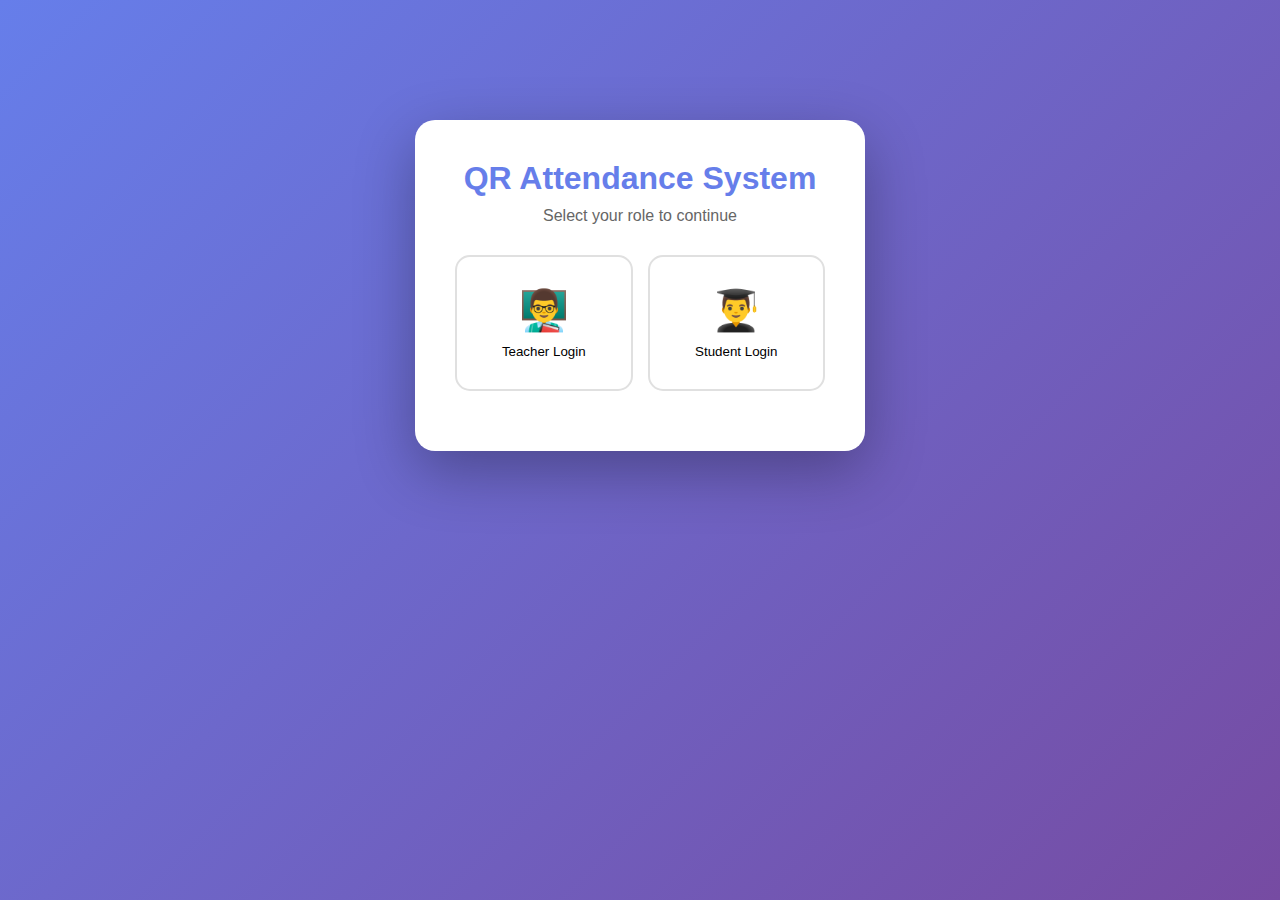
<file: index.html>
<!DOCTYPE html>
<html lang="en">
<head>
    <meta charset="UTF-8">
    <meta name="viewport" content="width=device-width, initial-scale=1.0">
    <title>QR Attendance System - Login</title>
    <link rel="stylesheet" href="styles.css">
</head>
<body>
    <div class="container">
        <div class="login-box">
            <h1>QR Attendance System</h1>
            <p class="subtitle">Select your role to continue</p>
            
            <div class="role-buttons">
                <button class="role-btn teacher-btn" onclick="showLogin('teacher')">
                    <span class="icon">👨‍🏫</span>
                    <span>Teacher Login</span>
                </button>
                <button class="role-btn student-btn" onclick="showLogin('student')">
                    <span class="icon">👨‍🎓</span>
                    <span>Student Login</span>
                </button>
            </div>

            <div id="loginForm" class="login-form hidden">
                <h2 id="loginTitle">Login</h2>
                <input type="text" id="systemId" placeholder="System ID" autocomplete="off">
                <input type="password" id="password" placeholder="Password" autocomplete="off">
                <button id="loginBtn" onclick="login()">Login</button>
                <button class="back-btn" onclick="hideLogin()">Back</button>
                <p class="error-msg" id="errorMsg"></p>
                <p style="margin-top: 15px; color: #666; text-align: center;">
                    Don't have an account? 
                    <a href="resister.html" style="color: #667eea; font-weight: bold; text-decoration: none;">Register here</a>

                </p>
            </div>
        </div>
    </div>

    <script src="script.js"></script>
</body>
</html>
</file>
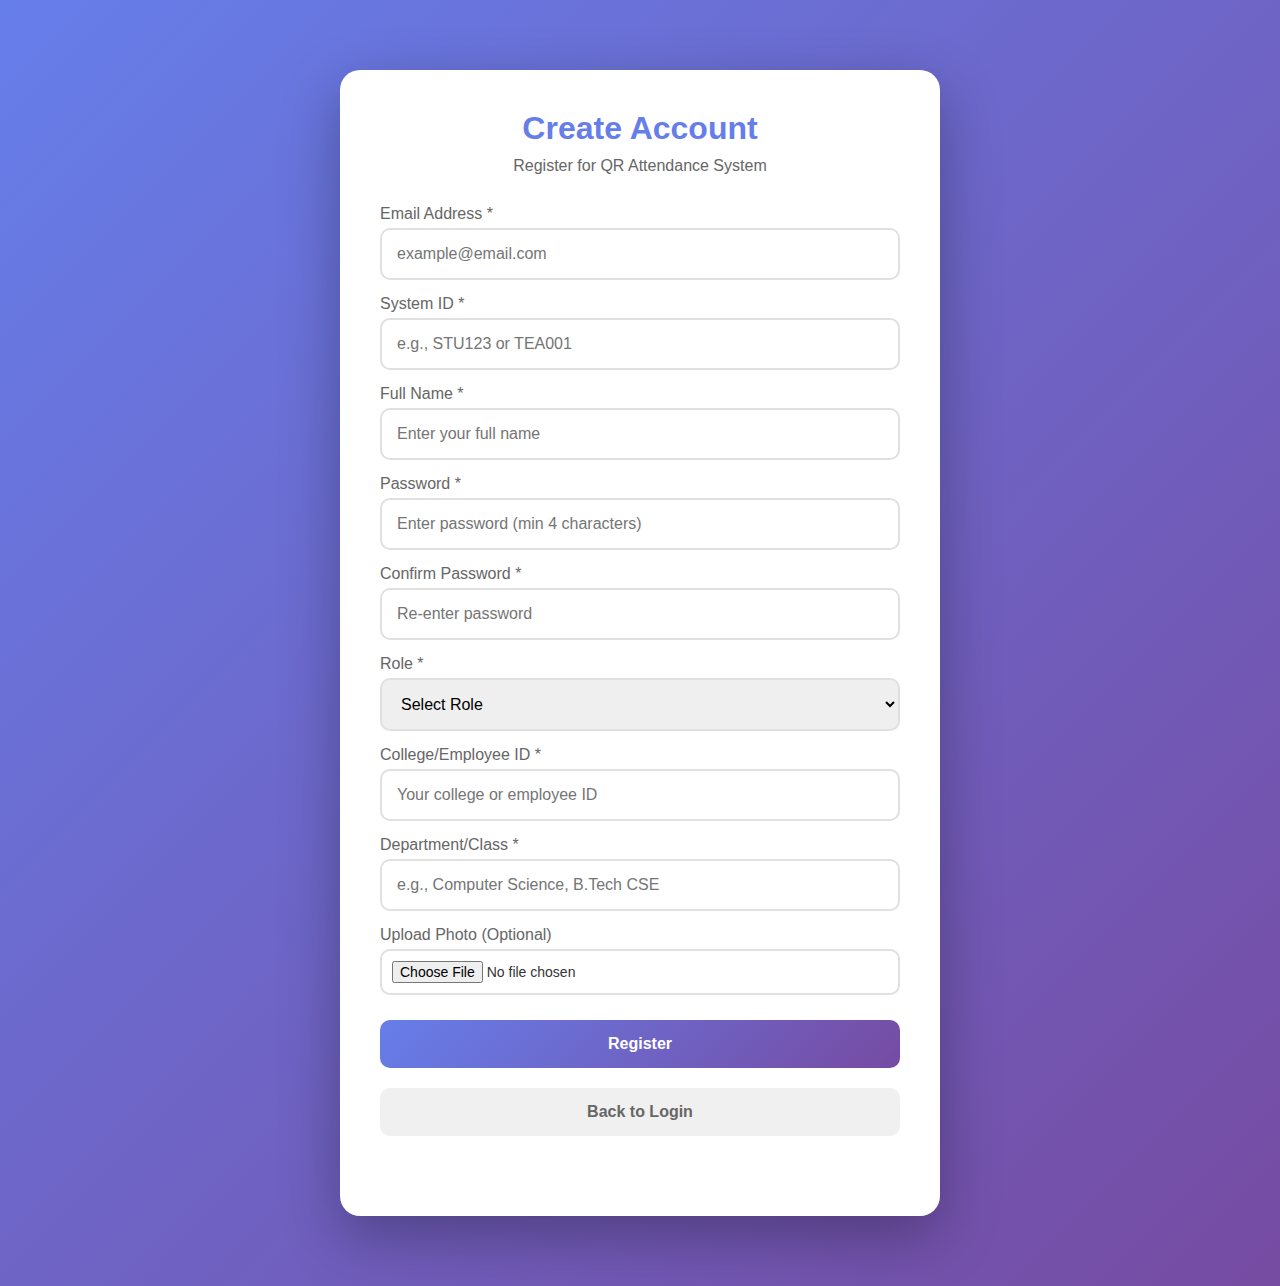
<file: resister.html>
<!DOCTYPE html>
<html lang="en">
<head>
    <meta charset="UTF-8">
    <meta name="viewport" content="width=device-width, initial-scale=1.0">
    <title>Register - QR Attendance System</title>
    <style>
        * {
            margin: 0;
            padding: 0;
            box-sizing: border-box;
        }

        body {
            font-family: 'Segoe UI', Tahoma, Geneva, Verdana, sans-serif;
            background: linear-gradient(135deg, #667eea 0%, #764ba2 100%);
            min-height: 100vh;
            color: #333;
            padding: 20px;
        }

        .container {
            max-width: 600px;
            margin: 50px auto;
        }

        .login-box {
            background: white;
            border-radius: 20px;
            padding: 40px;
            box-shadow: 0 20px 60px rgba(0, 0, 0, 0.3);
        }

        h1 {
            color: #667eea;
            margin-bottom: 10px;
            font-size: 2em;
            text-align: center;
        }

        .subtitle {
            color: #666;
            margin-bottom: 30px;
            text-align: center;
        }

        .form-group {
            margin-bottom: 15px;
        }

        label {
            display: block;
            margin-bottom: 5px;
            color: #666;
            font-weight: 500;
        }

        input[type="text"],
        input[type="email"],
        input[type="password"],
        select,
        textarea {
            width: 100%;
            padding: 15px;
            border: 2px solid #e0e0e0;
            border-radius: 10px;
            font-size: 16px;
            transition: border-color 0.3s;
            font-family: inherit;
        }

        input:focus,
        select:focus,
        textarea:focus {
            outline: none;
            border-color: #667eea;
        }

        input[type="file"] {
            width: 100%;
            padding: 10px;
            border: 2px solid #e0e0e0;
            border-radius: 10px;
            font-size: 14px;
        }

        button {
            width: 100%;
            padding: 15px;
            margin: 10px 0;
            border: none;
            border-radius: 10px;
            font-size: 16px;
            font-weight: bold;
            cursor: pointer;
            transition: all 0.3s;
        }

        .primary-btn {
            background: linear-gradient(135deg, #667eea 0%, #764ba2 100%);
            color: white;
        }

        .primary-btn:hover {
            transform: translateY(-2px);
            box-shadow: 0 5px 15px rgba(102, 126, 234, 0.4);
        }

        .back-btn {
            background: #f0f0f0;
            color: #666;
        }

        .back-btn:hover {
            background: #e0e0e0;
        }

        .error-msg {
            color: #e74c3c;
            margin-top: 10px;
            font-size: 14px;
            text-align: center;
            min-height: 20px;
        }

        .success-msg {
            color: #27ae60;
            margin-top: 10px;
            font-size: 14px;
            text-align: center;
        }
    </style>
</head>
<body>
    <div class="container">
        <div class="login-box">
            <h1>Create Account</h1>
            <p class="subtitle">Register for QR Attendance System</p>
            
            <form id="registrationForm" onsubmit="return false;">
                <div class="form-group">
                    <label>Email Address *</label>
                    <input type="email" id="regEmail" placeholder="example@email.com" required>
                </div>

                <div class="form-group">
                    <label>System ID *</label>
                    <input type="text" id="regSystemId" placeholder="e.g., STU123 or TEA001" required>
                </div>

                <div class="form-group">
                    <label>Full Name *</label>
                    <input type="text" id="regName" placeholder="Enter your full name" required>
                </div>

                <div class="form-group">
                    <label>Password *</label>
                    <input type="password" id="regPassword" placeholder="Enter password (min 4 characters)" required>
                </div>

                <div class="form-group">
                    <label>Confirm Password *</label>
                    <input type="password" id="regConfirmPassword" placeholder="Re-enter password" required>
                </div>

                <div class="form-group">
                    <label>Role *</label>
                    <select id="regRole" required>
                        <option value="">Select Role</option>
                        <option value="student">Student</option>
                        <option value="teacher">Teacher</option>
                    </select>
                </div>

                <div class="form-group">
                    <label>College/Employee ID *</label>
                    <input type="text" id="regCollegeId" placeholder="Your college or employee ID" required>
                </div>

                <div class="form-group">
                    <label>Department/Class *</label>
                    <input type="text" id="regDepartment" placeholder="e.g., Computer Science, B.Tech CSE" required>
                </div>

                <div class="form-group">
                    <label>Upload Photo (Optional)</label>
                    <input type="file" id="regPhoto" accept="image/*">
                </div>

                <button type="button" onclick="register()" class="primary-btn">Register</button>
                <button type="button" onclick="goToLogin()" class="back-btn">Back to Login</button>

                <p class="error-msg" id="regErrorMsg"></p>
            </form>
        </div>
    </div>

    <script>
        function register() {
            const email = document.getElementById('regEmail').value.trim();
            const systemId = document.getElementById('regSystemId').value.trim().toUpperCase();
            const name = document.getElementById('regName').value.trim();
            const password = document.getElementById('regPassword').value;
            const confirmPassword = document.getElementById('regConfirmPassword').value;
            const role = document.getElementById('regRole').value;
            const collegeId = document.getElementById('regCollegeId').value.trim();
            const department = document.getElementById('regDepartment').value.trim();
            const photoInput = document.getElementById('regPhoto');
            const errorMsg = document.getElementById('regErrorMsg');

            // Clear previous error
            errorMsg.textContent = '';
            errorMsg.className = 'error-msg';

            // Validation
            if (!email || !systemId || !name || !password || !confirmPassword || !role || !collegeId || !department) {
                errorMsg.textContent = '❌ All required fields must be filled!';
                return;
            }

            if (password !== confirmPassword) {
                errorMsg.textContent = '❌ Passwords do not match!';
                return;
            }

            if (password.length < 4) {
                errorMsg.textContent = '❌ Password must be at least 4 characters!';
                return;
            }

            // Email validation
            const emailRegex = /^[^\s@]+@[^\s@]+\.[^\s@]+$/;
            if (!emailRegex.test(email)) {
                errorMsg.textContent = '❌ Please enter a valid email address!';
                return;
            }

            // Check if user already exists
            const users = JSON.parse(localStorage.getItem('users') || '[]');
            const existingUser = users.find(u => u.id === systemId || u.email === email);
            
            if (existingUser) {
                errorMsg.textContent = '❌ System ID or Email already registered!';
                return;
            }

            // Handle photo upload
            if (photoInput.files && photoInput.files[0]) {
                const reader = new FileReader();
                reader.onload = function(e) {
                    saveUser(e.target.result);
                };
                reader.readAsDataURL(photoInput.files[0]);
            } else {
                // Default avatar
                saveUser('[data-uri]');
            }

            function saveUser(photoData) {
                const newUser = {
                    id: systemId,
                    email: email,
                    password: password,
                    role: role,
                    name: name,
                    dept: department,
                    collegeId: collegeId,
                    photo: photoData,
                    attendance: []
                };

                users.push(newUser);
                localStorage.setItem('users', JSON.stringify(users));

                console.log('User registered successfully:', systemId);

                errorMsg.textContent = '✓ Registration successful! Redirecting to login...';
                errorMsg.className = 'success-msg';

                setTimeout(() => {
                    // Try multiple possible paths
                    if (window.location.href.includes('register.html')) {
                        window.location.href = window.location.href.replace('register.html', 'index.html');
                    } else {
                        window.location.href = 'index.html';
                    }
                }, 2000);
            }
        }

        function goToLogin() {
            // Try multiple possible paths
            if (window.location.href.includes('register.html')) {
                window.location.href = window.location.href.replace('register.html', 'index.html');
            } else {
                window.location.href = 'index.html';
            }
        }

        // Enter key support
        document.addEventListener('DOMContentLoaded', function() {
            const inputs = document.querySelectorAll('input');
            inputs.forEach(input => {
                input.addEventListener('keypress', function(e) {
                    if (e.key === 'Enter') {
                        register();
                    }
                });
            });
        });
    </script>
</body>
</html>
</file>
<file: styles.css>
* {
    margin: 0;
    padding: 0;
    box-sizing: border-box;
}

body {
    font-family: 'Segoe UI', Tahoma, Geneva, Verdana, sans-serif;
    background: linear-gradient(135deg, #667eea 0%, #764ba2 100%);
    min-height: 100vh;
    color: #333;
}

.container {
    max-width: 1200px;
    margin: 0 auto;
    padding: 20px;
}

/* Login Page Styles */
.login-box {
    background: white;
    border-radius: 20px;
    padding: 40px;
    box-shadow: 0 20px 60px rgba(0, 0, 0, 0.3);
    text-align: center;
    max-width: 450px;
    margin: 100px auto;
}

.login-box h1 {
    color: #667eea;
    margin-bottom: 10px;
    font-size: 2em;
}

.subtitle {
    color: #666;
    margin-bottom: 30px;
}

.role-buttons {
    display: flex;
    gap: 15px;
    margin-bottom: 20px;
}

.role-btn {
    flex: 1;
    padding: 30px 20px;
    border: 2px solid #e0e0e0;
    border-radius: 15px;
    background: white;
    cursor: pointer;
    transition: all 0.3s;
    display: flex;
    flex-direction: column;
    align-items: center;
    gap: 10px;
}

.role-btn:hover {
    transform: translateY(-5px);
    box-shadow: 0 10px 25px rgba(0, 0, 0, 0.1);
}

.teacher-btn:hover {
    border-color: #667eea;
    background: #f0f4ff;
}

.student-btn:hover {
    border-color: #764ba2;
    background: #f9f0ff;
}

.role-btn .icon {
    font-size: 3em;
}

.login-form {
    margin-top: 20px;
}

.login-form input {
    width: 100%;
    padding: 15px;
    margin: 10px 0;
    border: 2px solid #e0e0e0;
    border-radius: 10px;
    font-size: 16px;
    transition: border-color 0.3s;
}

.login-form input:focus {
    outline: none;
    border-color: #667eea;
}

.login-form button {
    width: 100%;
    padding: 15px;
    margin: 10px 0;
    border: none;
    border-radius: 10px;
    font-size: 16px;
    font-weight: bold;
    cursor: pointer;
    transition: all 0.3s;
}

#loginBtn {
    background: linear-gradient(135deg, #667eea 0%, #764ba2 100%);
    color: white;
}

#loginBtn:hover {
    transform: translateY(-2px);
    box-shadow: 0 5px 15px rgba(102, 126, 234, 0.4);
}

.back-btn {
    background: #f0f0f0;
    color: #666;
}

.back-btn:hover {
    background: #e0e0e0;
}

.error-msg {
    color: #e74c3c;
    margin-top: 10px;
    font-size: 14px;
}

.hidden {
    display: none !important;
}

/* Navbar Styles */
.navbar {
    background: white;
    padding: 20px;
    box-shadow: 0 2px 10px rgba(0, 0, 0, 0.1);
    display: flex;
    justify-content: space-between;
    align-items: center;
}

.navbar h2 {
    color: #667eea;
}

.logout-btn {
    padding: 10px 25px;
    background: #e74c3c;
    color: white;
    border: none;
    border-radius: 8px;
    cursor: pointer;
    font-weight: bold;
    transition: all 0.3s;
}

.logout-btn:hover {
    background: #c0392b;
    transform: translateY(-2px);
}

/* Dashboard Styles */
.dashboard {
    margin-top: 20px;
}

.card {
    background: white;
    border-radius: 15px;
    padding: 30px;
    margin-bottom: 20px;
    box-shadow: 0 5px 20px rgba(0, 0, 0, 0.1);
}

.card h3 {
    color: #667eea;
    margin-bottom: 20px;
    font-size: 1.5em;
}

.primary-btn {
    padding: 15px 30px;
    background: linear-gradient(135deg, #667eea 0%, #764ba2 100%);
    color: white;
    border: none;
    border-radius: 10px;
    cursor: pointer;
    font-size: 16px;
    font-weight: bold;
    transition: all 0.3s;
    margin-right: 10px;
}

.primary-btn:hover {
    transform: translateY(-2px);
    box-shadow: 0 5px 15px rgba(102, 126, 234, 0.4);
}

.secondary-btn {
    padding: 15px 30px;
    background: #e74c3c;
    color: white;
    border: none;
    border-radius: 10px;
    cursor: pointer;
    font-size: 16px;
    font-weight: bold;
    transition: all 0.3s;
}

.secondary-btn:hover {
    background: #c0392b;
    transform: translateY(-2px);
}

/* QR Display */
.qr-display {
    margin-top: 20px;
    text-align: center;
    padding: 20px;
    background: #f9f9f9;
    border-radius: 10px;
}

#qrImage {
    margin: 0 auto;
    display: block;
    border: 3px solid #667eea;
    border-radius: 10px;
    padding: 10px;
    background: white;
}

.qr-info {
    margin-top: 15px;
    color: #666;
    line-height: 1.8;
}

/* Table Styles */
.table-container {
    margin-top: 20px;
    overflow-x: auto;
}

table {
    width: 100%;
    border-collapse: collapse;
    background: white;
}

thead {
    background: linear-gradient(135deg, #667eea 0%, #764ba2 100%);
    color: white;
}

th, td {
    padding: 15px;
    text-align: left;
    border-bottom: 1px solid #e0e0e0;
}

th {
    font-weight: bold;
}

tbody tr:hover {
    background: #f9f9f9;
}

.no-data {
    text-align: center;
    color: #999;
    font-style: italic;
}

.status-present {
    color: #27ae60;
    font-weight: bold;
}

/* Scanner Styles */
.scanner-container {
    margin-top: 20px;
    text-align: center;
    position: relative;
}

#video {
    width: 100%;
    max-width: 500px;
    border-radius: 10px;
    border: 3px solid #667eea;
    background: #000;
    display: block;
    margin: 0 auto;
}

.scanner-overlay {
    position: absolute;
    top: 50%;
    left: 50%;
    transform: translate(-50%, -50%);
    pointer-events: none;
}

.scanner-frame {
    width: 250px;
    height: 250px;
    border: 3px solid #00ff00;
    border-radius: 10px;
    box-shadow: 0 0 0 9999px rgba(0, 0, 0, 0.5);
}

.scanner-hint {
    margin-top: 15px;
    color: #667eea;
    font-weight: bold;
    font-size: 1.1em;
}

#canvas {
    display: none;
}

.scan-result {
    margin-top: 20px;
    padding: 20px;
    border-radius: 10px;
    font-weight: bold;
    text-align: center;
    font-size: 1.1em;
}

.scan-result.success {
    background: #d4edda;
    color: #155724;
    border: 2px solid #c3e6cb;
}

.scan-result.error {
    background: #f8d7da;
    color: #721c24;
    border: 2px solid #f5c6cb;
}

/* Manual Input */
.manual-input {
    margin-top: 30px;
    padding-top: 30px;
    border-top: 2px dashed #e0e0e0;
}

.manual-input textarea {
    width: 100%;
    padding: 15px;
    border: 2px solid #e0e0e0;
    border-radius: 10px;
    font-family: monospace;
    font-size: 12px;
    resize: vertical;
}

.manual-input textarea:focus {
    outline: none;
    border-color: #667eea;
}

/* QR Text Data */
.qr-text-data {
    margin-top: 20px;
    padding: 15px;
    background: #fff;
    border-radius: 10px;
    border: 2px dashed #667eea;
}

.qr-text-data textarea {
    width: 100%;
    padding: 10px;
    border: 1px solid #e0e0e0;
    border-radius: 5px;
    font-family: monospace;
    font-size: 11px;
    margin: 10px 0;
    background: #f9f9f9;
}

/* Responsive Design */
@media (max-width: 768px) {
    .role-buttons {
        flex-direction: column;
    }
    
    .navbar {
        flex-direction: column;
        gap: 15px;
    }
    
    .card {
        padding: 20px;
    }
    
    table {
        font-size: 14px;
    }
    
    th, td {
        padding: 10px;
    }
}
</file>
